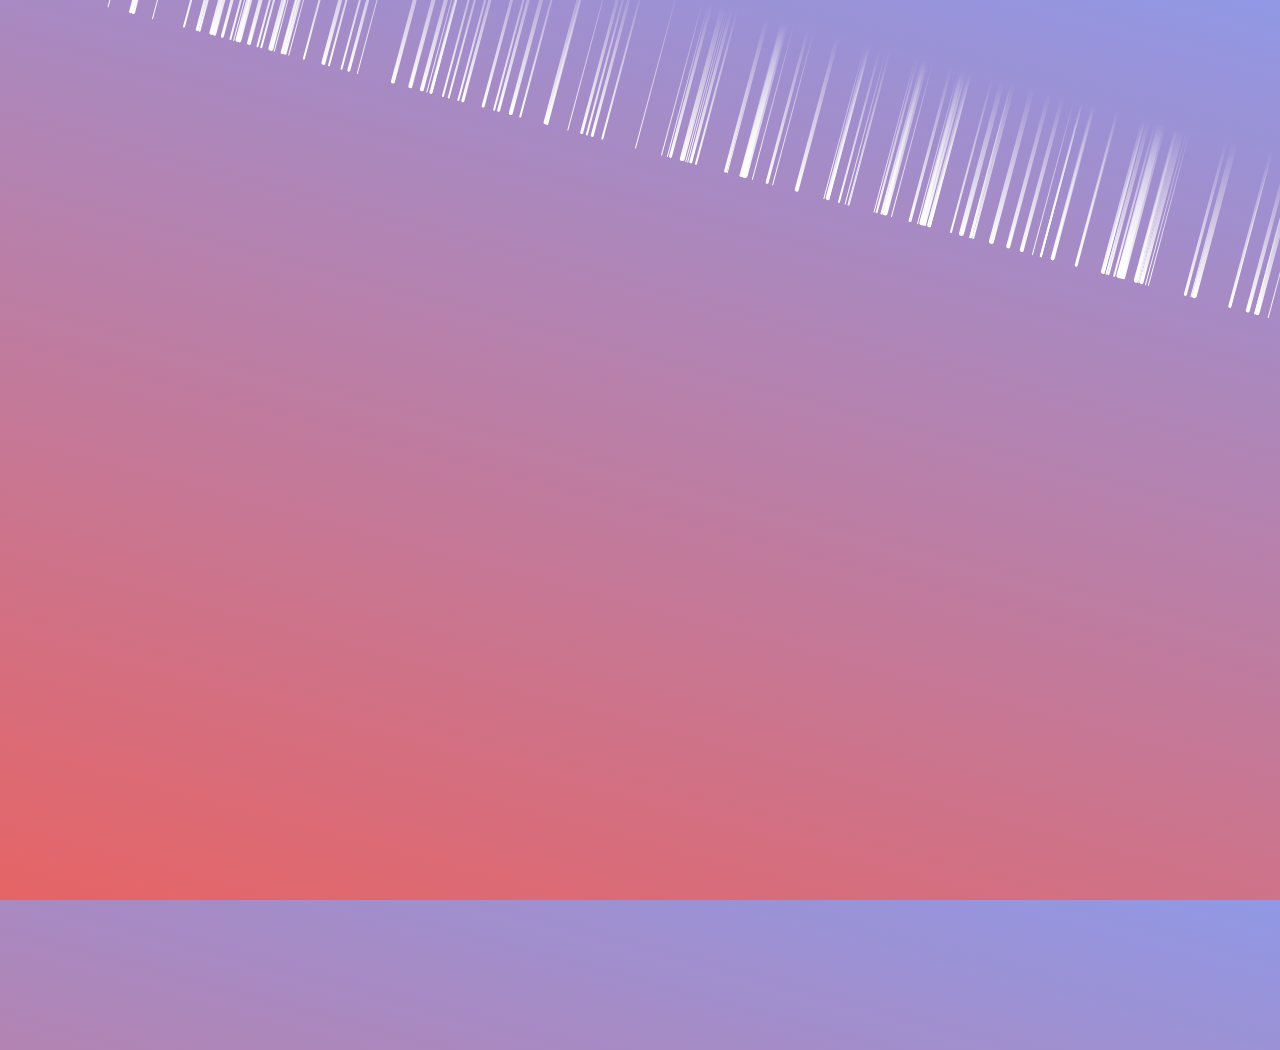
<file: index.html>
<!DOCTYPE html>
<html lang="en-US">
<head>
	<title>jeklorns space</title>
	<link rel="stylesheet" href="style.css">
	<meta content="jeklorns space" property="og:title" />
	<meta content="my place to think. i like having space." property="og:description" />
	<meta content="https://www.jeklorn.space" property="og:url" />
	<meta content="embed.png" property="og:image" />
	<meta content="#ff69d4" data-react-helmet="true" name="theme-color" />
	<meta name='admaven-placement' content=BqdC7qTkE>
</head>
<body>
</body>
<script src="meteor.js"></script> 
</html>
</file>
<file: style.css>
body {
	margin: 0;
	padding: 0;
	background: linear-gradient(15deg, #e66465, #9198e5);
	transform: rotate(15deg);
	height: 100vh;
	overflow: hidden;
  }
  i {
	position: absolute;
	height: 160px;
	background: linear-gradient(transparent, #fff);
	border-bottom-left-radius: 5px;
	border-bottom-right-radius: 5px;
	animation: raining 5s linear Infinite;
  }
  @-moz-keyframes raining {
	0% {
	  transform: translateY(-160px);
	}
	100% {
	  transform: translateY(calc(100vh + 160px));
	}
  }
  @-webkit-keyframes raining {
	0% {
	  transform: translateY(-160px);
	}
	100% {
	  transform: translateY(calc(100vh + 160px));
	}
  }
  @-o-keyframes raining {
	0% {
	  transform: translateY(-160px);
	}
	100% {
	  transform: translateY(calc(100vh + 160px));
	}
  }
  @keyframes raining {
	0% {
	  transform: translateY(-160px);
	}
	100% {
	  transform: translateY(calc(100vh + 160px));
	}
  }
</file>
